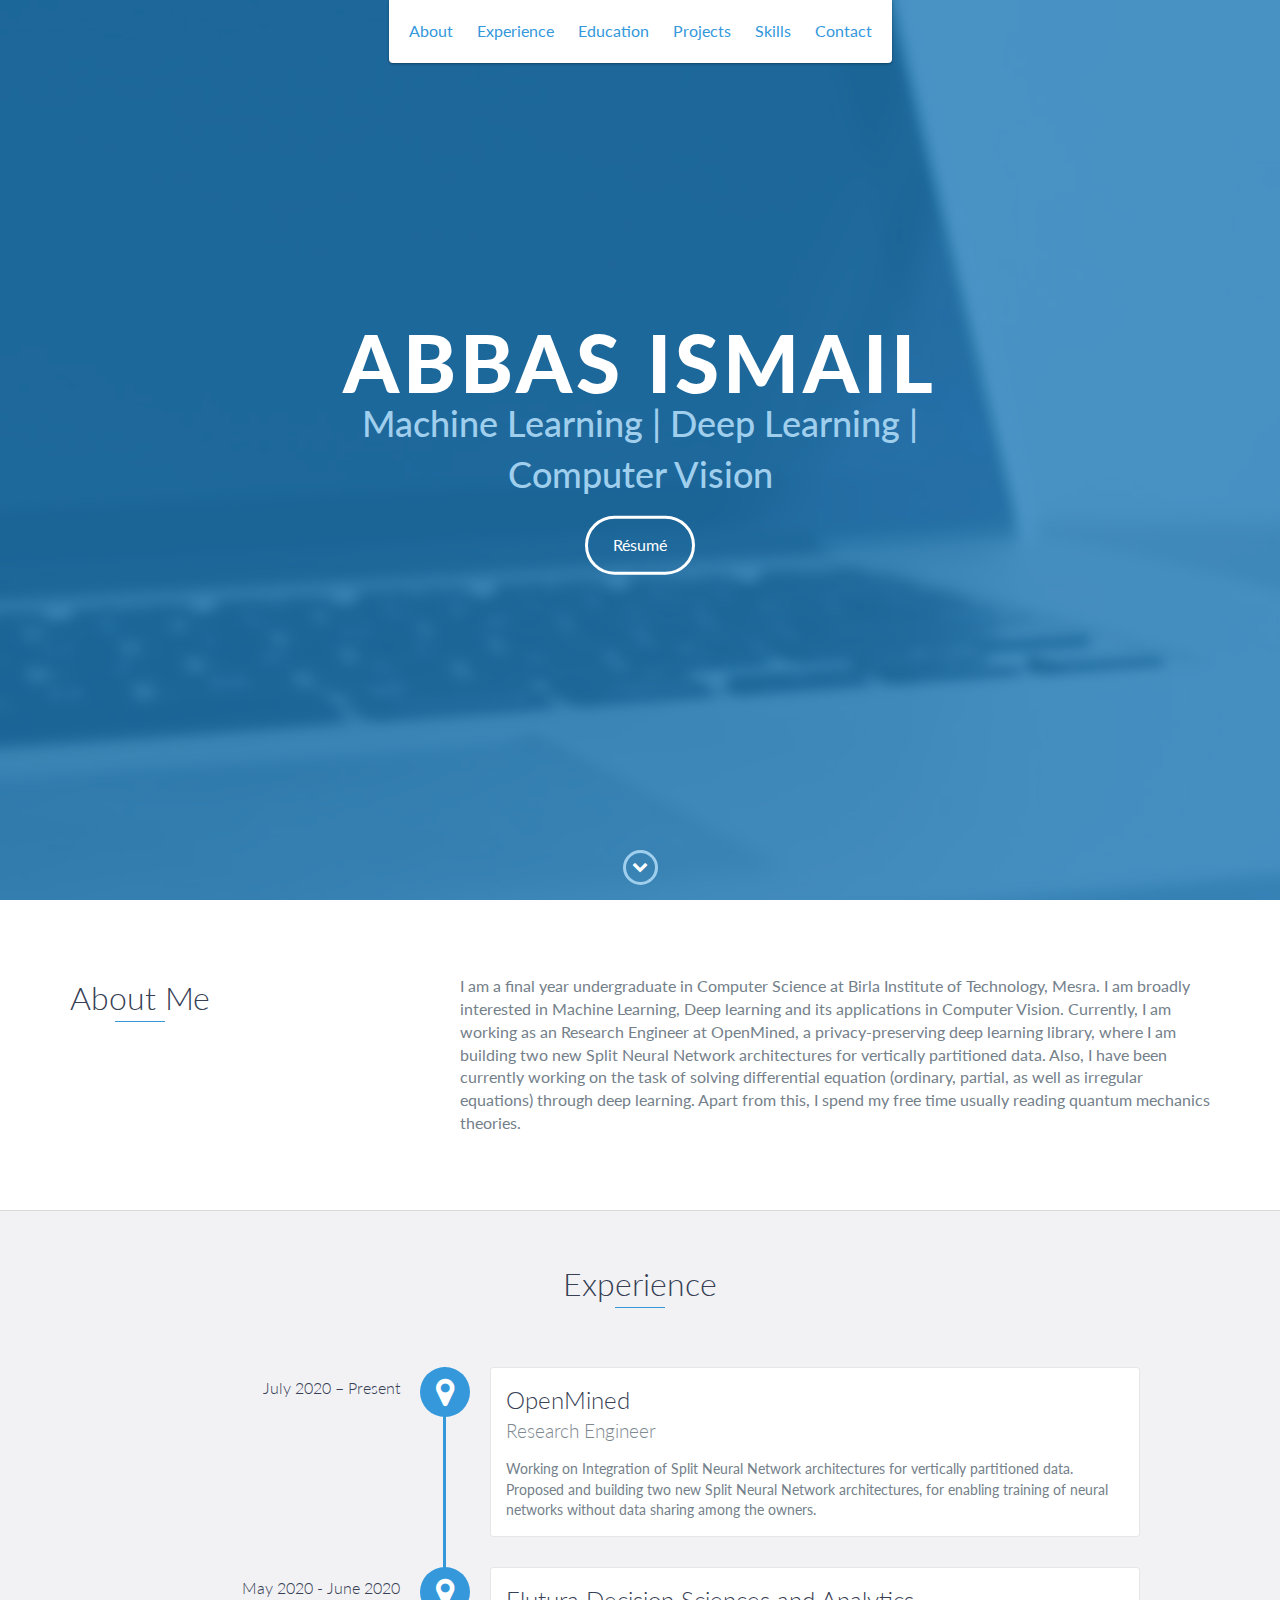
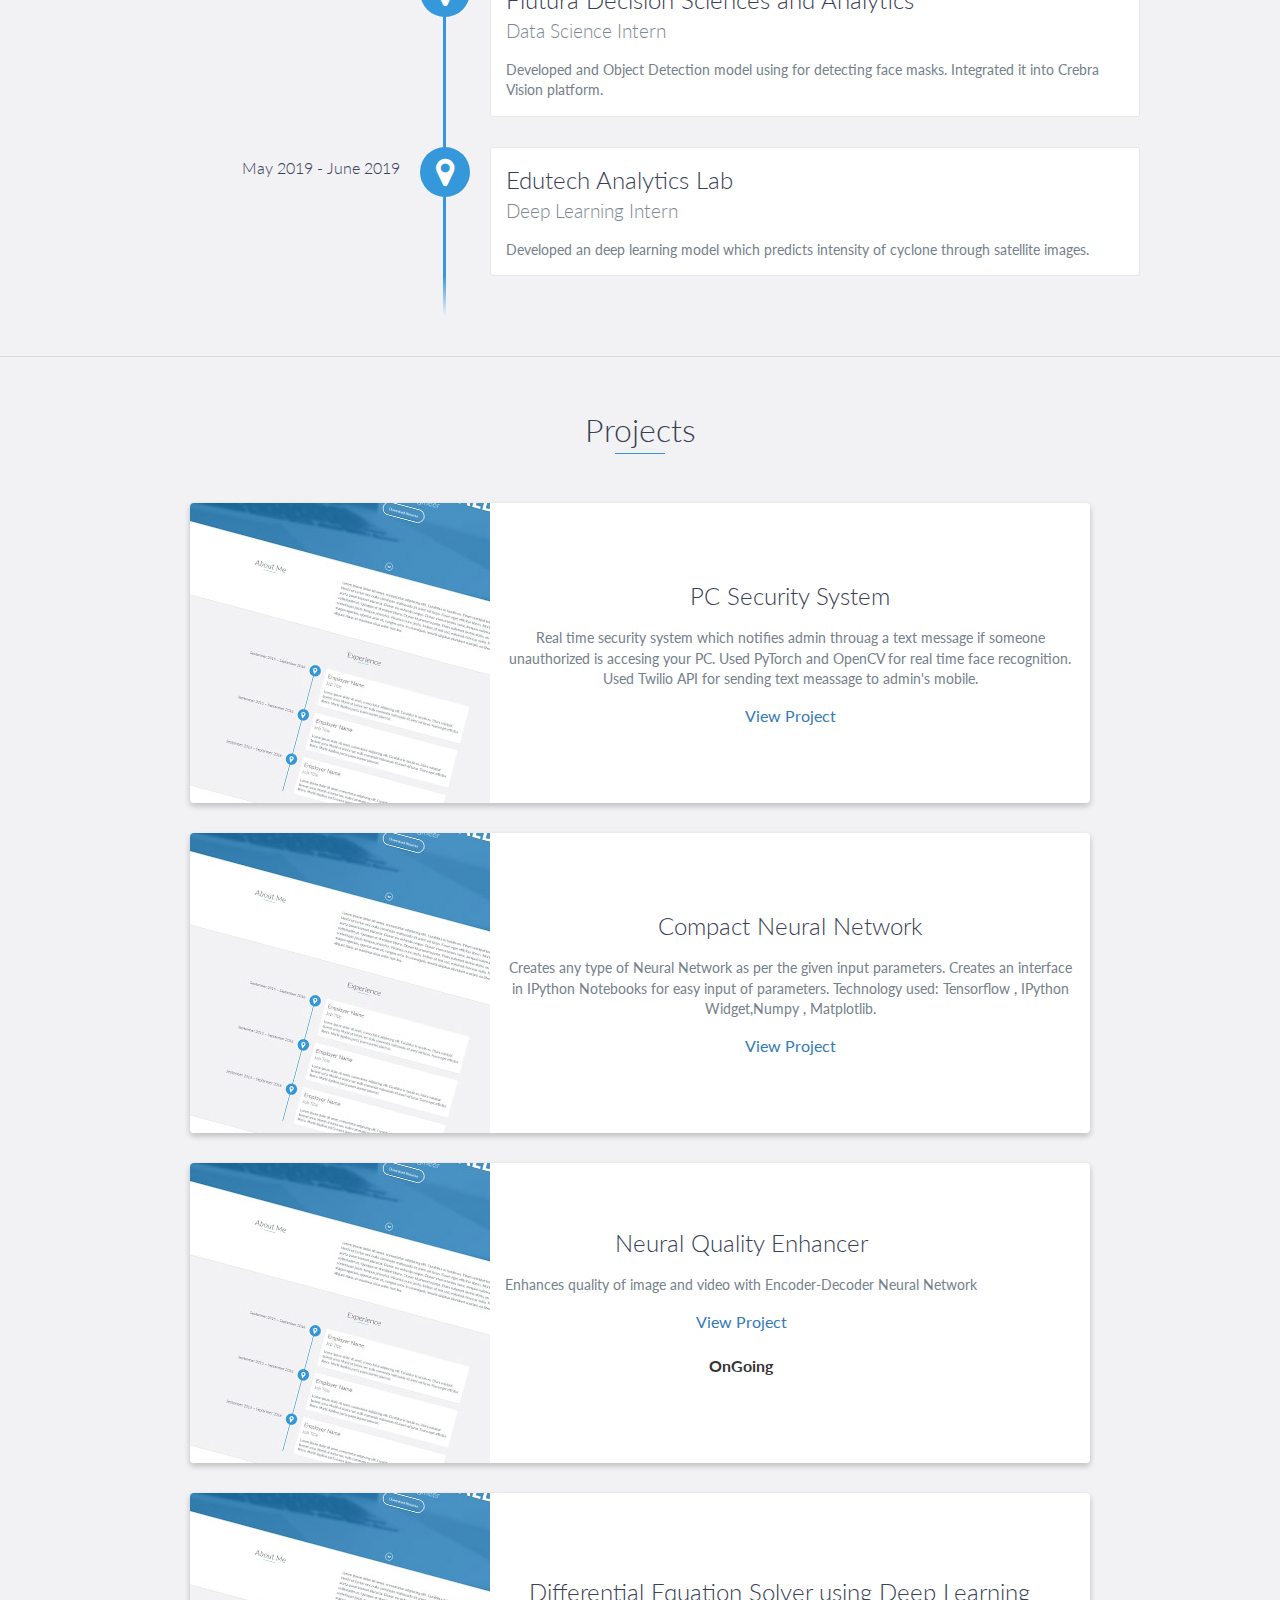
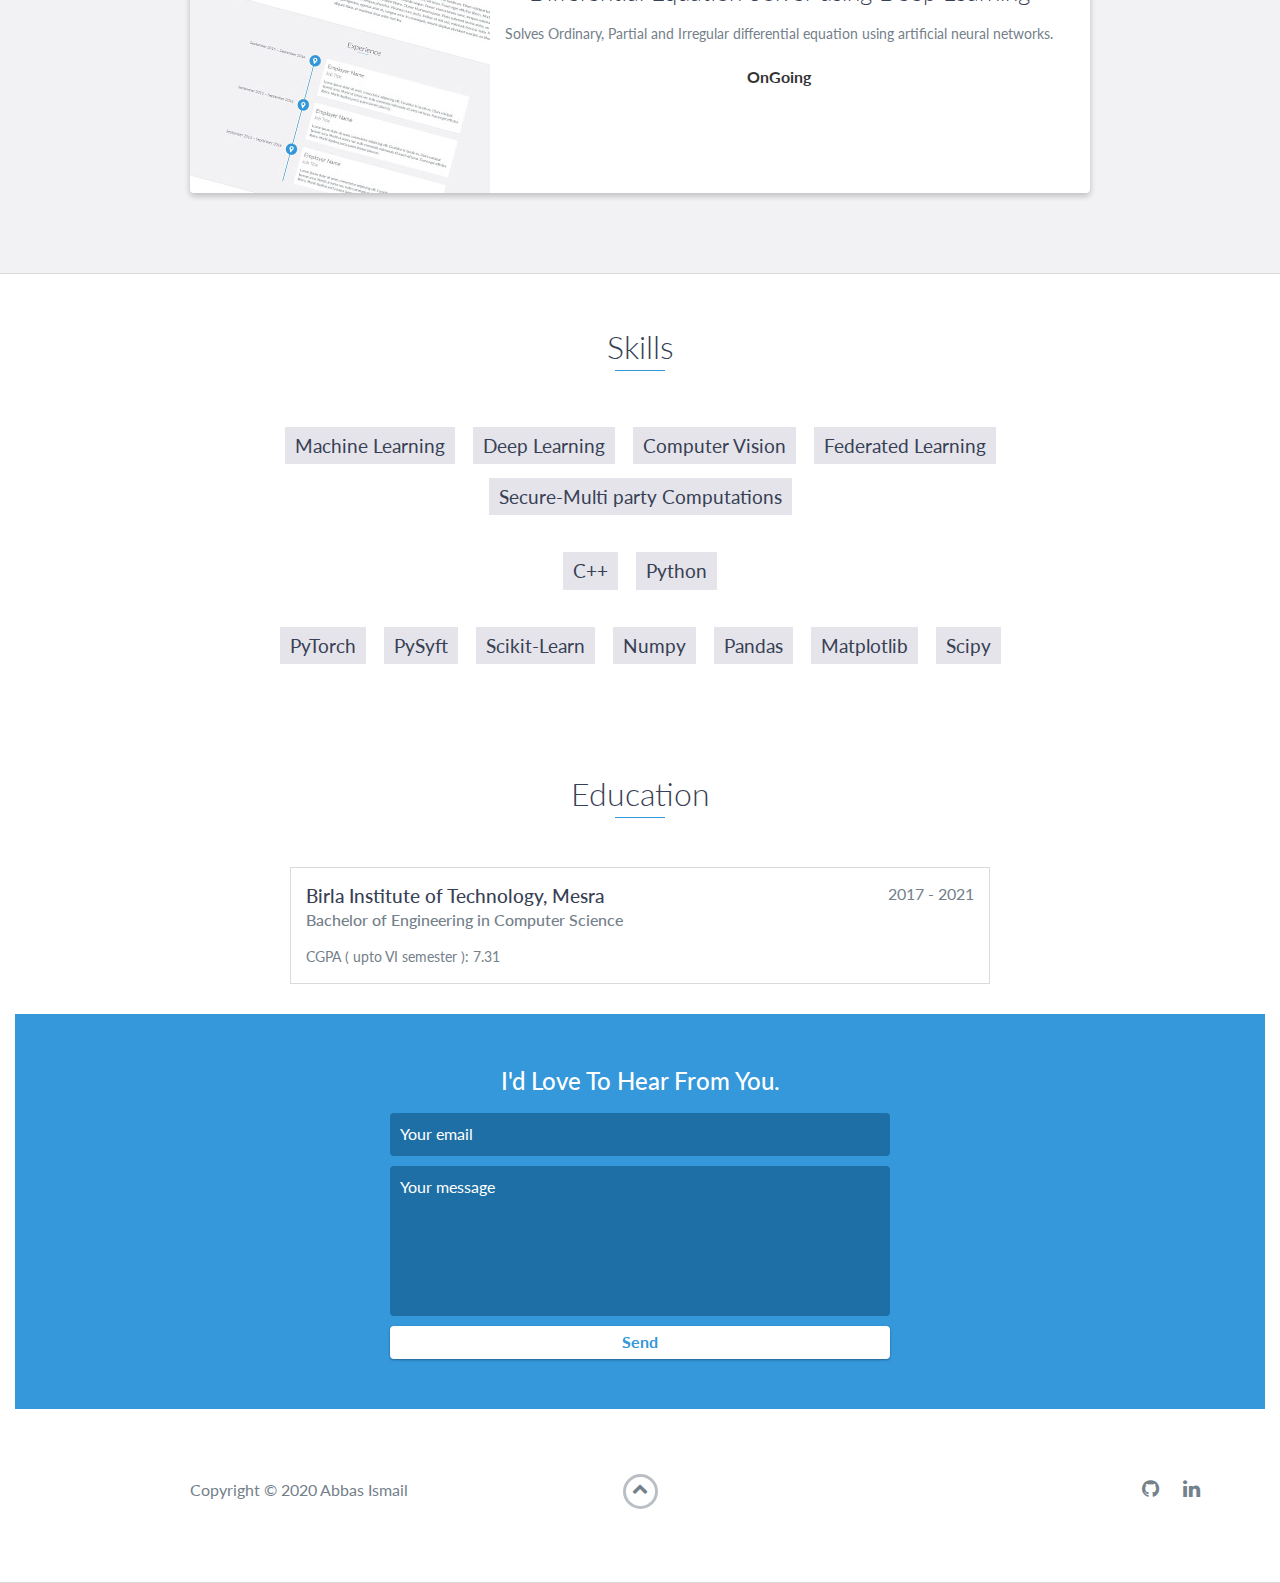
<file: index.html>
<!DOCTYPE html>
<html class="no-js" lang="en">

<head>
    <meta charset="utf-8">
    <meta http-equiv="X-UA-Compatible" content="IE=edge">
    <meta name="viewport" content="width=device-width, initial-scale=1">
    <title>Abbas Ismail</title>
	<link rel="shortcut icon" href="favicon.ico" type="image/x-icon">
	<link rel="icon" href="favicon.ico" type="image/x-icon">
    <link href="https://fonts.googleapis.com/css?family=Lato:300,400,700,900" rel="stylesheet">
    <link rel="stylesheet" href="libs/font-awesome/css/font-awesome.min.css">
    <link href="css/bootstrap.min.css" rel="stylesheet">
    <link href="css/styles.css" rel="stylesheet">
</head>

<body>
    <div id="mobile-menu-open" class="shadow-large">
        <i class="fa fa-bars" aria-hidden="true"></i>
    </div>
    <!-- End #mobile-menu-toggle -->
    <header>
        <div id="mobile-menu-close">
            <span>Close</span> <i class="fa fa-times" aria-hidden="true"></i>
        </div>
        <ul id="menu" class="shadow">
            <li>
                <a href="#about">About</a>
            </li>
            <li>
                <a href="#experience">Experience</a>
            </li>
            <li>
                <a href="#education">Education</a>
            </li>
            <li>
                <a href="#projects">Projects</a>
            </li>
            <li>
                <a href="#skills">Skills</a>
            </li>
            <li>
                <a href="#contact">Contact</a>
            </li>
        </ul>
    </header>
    <!-- End header -->

    <div id="lead">
        <div id="lead-content">
            <h1>Abbas Ismail</h1>
            <h2>Machine Learning | Deep Learning | Computer Vision </h2>
            <a href="https://drive.google.com/file/d/1nDXaFYzXyZfo5S7EiJjwCjCsiJzIbJjo/view?usp=sharing" class="btn-rounded-white">Résumé</a>
        </div>
        <!-- End #lead-content -->

        <div id="lead-overlay"></div>

        <div id="lead-down">
            <span>
                <i class="fa fa-chevron-down" aria-hidden="true"></i>
            </span>
        </div>
        <!-- End #lead-down -->
    </div>
    <!-- End #lead -->

    <div id="about">
        <div class="container">
            <div class="row">
                <div class="col-md-4">
                    <h2 class="heading">About Me</h2>
                </div>
                <div class="col-md-8">
                    <p>
                        I am a final year undergraduate in  Computer Science at Birla Institute of Technology, Mesra.
                        I am broadly interested in Machine Learning, Deep learning and its applications in Computer Vision. Currently, I am working as an Research Engineer at OpenMined, a privacy-preserving deep learning library, where I am building two new Split Neural Network architectures for vertically partitioned data. Also, I have been currently working on the task of solving differential equation (ordinary, partial, as well as irregular equations) through deep learning. Apart from this, I spend my free time usually reading quantum mechanics theories.
                    </p>
                </div>
            </div>
        </div>
    </div>
    <!-- End #about -->

    <div id="experience" class="background-alt">
        <h2 class="heading">Experience</h2>
        <div id="experience-timeline">
            <div data-date="July 2020 – Present">
                <h3>OpenMined</h3>
                <h4>Research Engineer</h4>
                <p ALIGN=LEFT>
                   Working on Integration of Split Neural Network architectures for vertically partitioned data.
                   Proposed and building two new Split Neural Network architectures, for enabling training of neural networks without data sharing among the owners.  
                </p>
            </div>

            <div data-date="May 2020 - June 2020">
                <h3>Flutura Decision Sciences and Analytics</h3>
                <h4>Data Science Intern</h4>
                <p>
                    Developed and Object Detection model using for detecting face masks. Integrated it into Crebra Vision platform.
                </p>
            </div>

            <div data-date="May 2019 - June 2019">
                <h3>Edutech Analytics Lab</h3>
                <h4>Deep Learning Intern</h4>
                <p>
                    Developed an deep learning model which predicts intensity of cyclone through satellite images.
                </p>
            </div>
        </div>
    </div>
    <!-- End #experience -->
    

    <div id="projects" class="background-alt">
        <h2 class="heading">Projects</h2>
        <div class="container">
            <div class="row">
                <div class="project shadow-large">
                    <div class="project-image">
                        <img src="images/project.jpg" />
                    </div>
                    <!-- End .project-image -->
                    <div class="project-info">
                        <h3>PC Security System</h3>
                        <p>
                            Real time security system which notifies admin throuag a text message if someone unauthorized is accesing your PC. Used PyTorch and OpenCV for real time face recognition. Used Twilio API for sending text meassage to admin's mobile.
                        </p>
                        <a href="https://github.com/abbas5253/PC-Security-Notification-System">View Project</a>
                    </div>
                    <!-- End .project-info -->
                </div>
                <!-- End .project -->

                <div class="project shadow-large">
                    <div class="project-image">
                        <img src="images/project.jpg" />
                    </div>
                    <!-- End .project-image -->
                    <div class="project-info">
                        <h3>Compact Neural Network</h3>
                        <p>
                            Creates any type of Neural Network as per the given input parameters. Creates an interface in IPython Notebooks for easy input of parameters. Technology used: Tensorflow  , IPython Widget,Numpy , Matplotlib.
                        </p>
                        <a href="https://github.com/abbas5253/Compact_NN">View Project</a>
                    </div>


                    <!-- End .project-info -->
                </div>
		
		<!-- End .project-info -->

                <div class="project shadow-large">
                    <div class="project-image">
                        <img src="images/project.jpg" />
                    </div>
                    <!-- End .project-image -->
                    <div class="project-info">
                        <h3>Neural Quality Enhancer</h3>
                        <p>
                            Enhances quality of image and video with Encoder-Decoder Neural Network
                        </p>
			    <a href="https://github.com/abbas5253/Neural_Quality_Enhancer">View Project</a>
                        <h4>OnGoing</h4>
			    
                    </div>
			

                    <!-- End .project-info -->
                </div>
                
                <!-- End .project -->
            </div>
		
		<div class="project shadow-large">
                    <div class="project-image">
                        <img src="images/project.jpg" />
                    </div>
                    <!-- End .project-image -->
                    <div class="project-info">
                        <h3>Differential Equation Solver using Deep Learning</h3>
                        <p>
                            Solves  Ordinary, Partial and Irregular differential equation using artificial neural networks.
                        </p>
			    
                        <h4>OnGoing</h4>
                    </div>
			

                    <!-- End .project-info -->
                </div>
                
                <!-- End .project -->
            </div>
		
        </div>
    </div>
    <!-- End #projects -->

        

     
        <!-- End .education-block -->
    </div>

    <div id="skills">
        <h2 class="heading">Skills</h2>
        <ul>
        	<li>Machine Learning</li>
            <li>Deep Learning</li>
            <li>Computer Vision</li>
            <li>Federated Learning</li>
            <li>Secure-Multi party Computations</li>
            <br></br>

            <li>C++</li>
            <li>Python</li>
            <br></br>
            
            <li>PyTorch</li>
            <li>PySyft</li>
            <li>Scikit-Learn</li>
            <li>Numpy</li>

            <li>Pandas</li>
            <li>Matplotlib</li>
            <li>Scipy</li>
          
    
        </ul>
    </div>
    <!-- End #skills -->

     <div id="education">
        <h2 class="heading">Education</h2>
        <div class="education-block">
            <h3>Birla Institute of Technology, Mesra</h3>
            <span class="education-date">2017 - 2021</span>
            <h4>Bachelor of Engineering in Computer Science</h4>
            <p>
                CGPA ( upto VI semester ): 7.31
            </p>
        </div>

        <!-- End #education -->



    <div id="contact">
        <h2>I'd Love To Hear From You.</h2>
        <div id="contact-form">
            <form method="POST" action="https://formspree.io/xgenqeyl">
                <input type="hidden" name="_subject" value="Contact request from personal website" />
                <input type="email" name="_replyto" placeholder="Your email" required>
                <textarea name="message" placeholder="Your message" required></textarea>
                <button type="submit">Send</button>
            </form>
        </div>
        <!-- End #contact-form -->
    </div>
    <!-- End #contact -->

    <footer>
        <div class="container">
            <div class="row">
                <div class="col-sm-5 copyright">
                    <p>
                        Copyright &copy; 2020 Abbas Ismail
                    </p>
                </div>
                <div class="col-sm-2 top">
                    <span id="to-top">
                        <i class="fa fa-chevron-up" aria-hidden="true"></i>
                    </span>
                </div>
                <div class="col-sm-5 social">
                    <ul>
                        <li>
                            <a href="https://github.com/abbas5253" target="_blank"><i class="fa fa-github" aria-hidden="true"></i></a>
                        </li>
                        
                        <li>
                            <a href="https://linkedin.com/abbas-ismail53" target="_blank"><i class="fa fa-linkedin" aria-hidden="true"></i></a>
                        </li>
                    </ul>
                </div>
            </div>
        </div>
    </footer>
    <!-- End footer -->

    <script src="https://ajax.googleapis.com/ajax/libs/jquery/1.12.4/jquery.min.js"></script>
    <script src="js/scripts.min.js"></script>
</body>

</html>
</file>
<file: css/styles.css>
/*!
    Title: Dev Portfolio Template
    Version: 1.2.2
    Last Change: 03/25/2020
    Author: Ryan Fitzgerald
    Repo: https://github.com/RyanFitzgerald/devportfolio-template
    Issues: https://github.com/RyanFitzgerald/devportfolio-template/issues

    Description: This file contains all the styles associated with the page
    that don't come from third party libraries. This file gets compiled using
    Gulp and send to the /css folder which is then loaded on the page.
*/body{font-family:'Lato', sans-serif;font-size:16px}body.active{overflow:hidden;z-index:-1}.no-js #experience-timeline>div{background:#fff;padding:10px;margin-bottom:10px;border:1px solid #dcd9d9}.no-js #experience-timeline>div h3{font-size:1.5em;font-weight:300;color:#374054;display:inline-block;margin:0}.no-js #experience-timeline>div h4{font-size:1.2em;font-weight:300;color:#7e8890;margin:0 0 15px 0}.no-js #experience-timeline>div p{color:#74808a;font-size:0.9em;margin:0}.no-js #experience-timeline:before,.no-js #experience-timeline:after{content:none}@keyframes dropHeader{0%{transform:translateY(-100%)}100%{transform:translateY(0)}}header{position:absolute;top:0;left:0;right:0;text-align:center;z-index:10;animation-name:dropHeader;animation-iteration-count:1;animation-timing-function:ease;animation-duration:0.75s}header ul{display:inline-block;background:#fff;text-align:center;padding:10px;margin:0;border-bottom-right-radius:4px;border-bottom-left-radius:4px}header li{display:inline-block}header a{display:block;color:#3498db;padding:10px}header a:hover{color:#217dbb;text-decoration:none;background:#eee;border-radius:4px}header a:focus{color:#3498db;text-decoration:none}header.active{display:block}header.sticky{position:fixed;z-index:999}#menu.active{display:block}#mobile-menu-open{display:none;cursor:pointer;position:fixed;right:15px;top:10px;color:#3498db;font-size:1.5em;z-index:20;padding:0 7px;border-radius:4px;background:#fff}#mobile-menu-close{display:none;text-align:right;width:100%;background:#fff;font-size:1.5em;padding-right:15px;padding-top:10px;cursor:pointer;color:#3498db}#mobile-menu-close span{font-size:0.5em;text-transform:uppercase}#mobile-menu-close i{vertical-align:middle}footer{padding:50px 0}.copyright{padding-top:20px}.copyright p{margin:0;color:#74808a}.top{text-align:center}.top span{cursor:pointer;display:block;margin:15px auto 0 auto;width:35px;height:35px;border-radius:50%;border:3px solid #b9bfc4;text-align:center}.top i{color:#74808a}.social{text-align:right}.social ul{margin:5px 0 0 0;padding:0}.social li{display:inline-block;font-size:1.25em;list-style:none}.social a{display:block;color:#74808a;padding:10px}.social a:hover{color:#3498db}.btn-rounded-white{display:inline-block;color:#fff;padding:15px 25px;border:3px solid #fff;border-radius:30px;transition:.5s ease all}.btn-rounded-white:hover{color:#3498db;background:#fff;text-decoration:none}.shadow{box-shadow:0 1px 3px rgba(0,0,0,0.12),0 1px 2px rgba(0,0,0,0.24)}.shadow-large{box-shadow:0 3px 6px rgba(0,0,0,0.08),0 3px 6px rgba(0,0,0,0.15)}.heading{position:relative;display:inline-block;font-size:2em;font-weight:300;margin:0 0 30px 0}.heading:after{position:absolute;content:'';top:100%;height:1px;width:50px;left:0;right:0;margin:0 auto;background:#3498db}.background-alt{background:#f2f2f5}#lead{position:relative;height:100vh;min-height:500px;max-height:1080px;background:url(../images/lead-bg.jpg);background-size:cover;padding:15px;overflow:hidden}#lead-content{position:absolute;z-index:10;top:50%;left:50%;transform:translate(-50%, -50%);text-align:center}#lead-content h1,#lead-content h2{margin:0}#lead-content h1{color:#fff;font-weight:900;font-size:5em;text-transform:uppercase;letter-spacing:0.05em;line-height:0.9em}#lead-content h2{color:#a0cfee;font-weight:500;font-size:2.25em;margin-bottom:15px}#lead-overlay{position:absolute;height:100%;width:100%;top:0;right:0;bottom:0;left:0;background:rgba(33,125,187,0.8);z-index:1}#lead-down{position:absolute;left:0;right:0;width:100%;text-align:center;z-index:10;bottom:15px;color:#fff}#lead-down span{cursor:pointer;display:block;margin:0 auto;width:35px;height:35px;border-radius:50%;border:3px solid #a0cfee;text-align:center}#lead-down i{animation:pulsate 1.5s ease;animation-iteration-count:infinite;padding-top:5px}@keyframes pulsate{0%{transform:scale(1, 1)}50%{transform:scale(1.2, 1.2)}100%{transform:scale(1, 1)}}#about{padding:75px 15px;border-bottom:1px solid #dcd9d9}#about h2{color:#374054}#about p{color:#74808a;margin:0}#experience{padding:50px 15px;text-align:center;border-bottom:1px solid #dcd9d9}#experience h2{color:#374054}#experience-timeline{margin:30px auto 0 auto;position:relative;max-width:1000px}#experience-timeline:before{position:absolute;content:'';top:0;bottom:0;left:303px;right:auto;height:100%;width:3px;background:#3498db;z-index:0}#experience-timeline:after{position:absolute;content:'';width:3px;height:40px;background:#3498db;background:linear-gradient(to bottom, #3498db, rgba(52,152,219,0));top:100%;left:303px}.vtimeline-content{margin-left:350px;background:#fff;border:1px solid #e6e6e6;padding:15px;border-radius:3px;text-align:left}.vtimeline-content h3{font-size:1.5em;font-weight:300;color:#374054;display:inline-block;margin:0}.vtimeline-content h4{font-size:1.2em;font-weight:300;color:#7e8890;margin:0 0 15px 0}.vtimeline-content p{color:#74808a;font-size:0.9em;margin:0}.vtimeline-point{position:relative;display:block;vertical-align:top;margin-bottom:30px}.vtimeline-icon{position:relative;color:#fff;width:50px;height:50px;background:#3498db;border-radius:50%;float:left;z-index:99;margin-left:280px}.vtimeline-icon i{display:block;font-size:2em;margin-top:10px}.vtimeline-date{width:260px;text-align:right;position:absolute;left:0;top:10px;font-weight:300;color:#374054}#education{padding:50px 15px 20px 15px;border-bottom:1px solid #dcd9d9;text-align:center}#education h2{color:#374054;margin-bottom:50px}.education-block{max-width:700px;margin:0 auto 30px auto;padding:15px;border:1px solid #dcd9d9;text-align:left}.education-block h3{font-weight:500;float:left;margin:0;color:#374054}.education-block span{color:#74808a;float:right}.education-block h4{color:#74808a;clear:both;font-weight:500;margin:0 0 15px 0}.education-block p,.education-block ul{margin:0;color:#74808a;font-size:0.9em}.education-block ul{padding:0 0 0 15px}#projects{padding:50px 15px;border-bottom:1px solid #dcd9d9;text-align:center}#projects h2{color:#374054;margin-bottom:50px}.project{position:relative;max-width:900px;margin:0 auto 30px auto;overflow:hidden;background:#fff;border-radius:4px}.project-image{float:left}.project-info{position:absolute;top:50%;transform:translateY(-50%);margin-left:300px;padding:15px}.project-info h3{font-size:1.5em;font-weight:300;color:#374054;margin:0 0 15px 0}.project-info p{color:#74808a;margin:0 0 15px 0;font-size:0.9em}.no-image .project-info{position:relative;margin:0;padding:30px 15px;transform:none}#more-projects{display:none}#skills{padding:50px 15px;text-align:center}#skills h2{color:#374054;margin-bottom:50px}#skills ul{display:block;margin:0 auto;padding:0;max-width:800px}#skills li{display:inline-block;margin:7px;padding:5px 10px;color:#374054;background:#e4e4ea;list-style:none;cursor:default;font-size:1.2em}#contact{padding:50px 15px;background:#3498db;text-align:center}#contact h2{margin:0 0 15px 0;color:#fff;font-weight:500}#contact-form{max-width:500px;margin:0 auto}#contact-form input,#contact-form textarea{display:block;width:100%;padding:10px;border-radius:4px;border:none;margin-bottom:10px;background:#1d6fa5;color:#fff;transition:.5s ease all}#contact-form input::-webkit-input-placeholder,#contact-form textarea::-webkit-input-placeholder{color:#fff}#contact-form input:-moz-placeholder,#contact-form textarea:-moz-placeholder{color:#fff;opacity:1}#contact-form input::-moz-placeholder,#contact-form textarea::-moz-placeholder{color:#fff;opacity:1}#contact-form input:-ms-input-placeholder,#contact-form textarea:-ms-input-placeholder{color:#fff}#contact-form input:focus,#contact-form textarea:focus{outline:none;background:#16527a}#contact-form textarea{height:150px;resize:none}#contact-form button{display:block;width:100%;background:#fff;border-radius:4px;padding:5px 10px;border:none;color:#3498db;font-weight:700;box-shadow:0 1px 3px rgba(0,0,0,0.12),0 1px 2px rgba(0,0,0,0.24);transition:.5s ease all}#contact-form button:hover{box-shadow:0 10px 20px rgba(0,0,0,0.19),0 6px 6px rgba(0,0,0,0.23)}.optional-section{padding:50px 15px;text-align:center;border-top:1px solid #dcd9d9}.optional-section h2{color:#374054}.optional-section-block{max-width:700px;margin:0 auto 30px auto;padding:15px;border:1px solid #dcd9d9;background:#fff;text-align:left}.optional-section-block h3{font-weight:500;margin:0 0 15px 0;color:#374054}.optional-section-block h4{color:#74808a;clear:both;font-weight:500;margin:0 0 15px 0}.optional-section-block p,.optional-section-block ul{margin:0 0 15px 0;color:#74808a;font-size:0.9em}.optional-section-block ul{padding:0 0 0 15px}@media only screen and (max-width: 750px){#experience-timeline:before,#experience-timeline:after{left:23px}.vtimeline-date{width:auto;text-align:left;position:relative;margin-bottom:15px;display:block;margin-left:70px}.vtimeline-icon{margin-left:0}.vtimeline-content{margin-left:70px}}@media only screen and (max-width: 992px){#lead{height:auto;min-height:auto;max-height:auto;padding:100px 15px}#lead-content{position:relative;transform:none;left:auto;top:auto}#lead-content h1{font-size:3em}#lead-content h2{font-size:1.75em}#about{text-align:center}#about p{text-align:left}}@media only screen and (max-width: 768px){header{position:fixed;display:none;z-index:999;animation:none;bottom:0;height:100%}#mobile-menu-open,#mobile-menu-close{display:block}#menu{height:100%;overflow-y:auto;box-shadow:none;border-radius:0;width:100%}#menu li{display:block;margin-bottom:10px}#lead-content h1{font-size:2em}#lead-content h2{font-size:1.3em}#lead-content a{padding:10px 20px}#lead-down{display:none}.education-block h3,.education-block span{float:none}.project-image{display:none}.project-info{position:relative;margin:0;padding:30px 15px;top:auto;transform:none}footer{text-align:center}.social{text-align:center}}@media only screen and (max-width: 480px){#lead-content h1{font-size:1.5em}#lead-content h2{font-size:1em}#lead-content a{font-size:0.9em;padding:5px 10px}}
</file>
